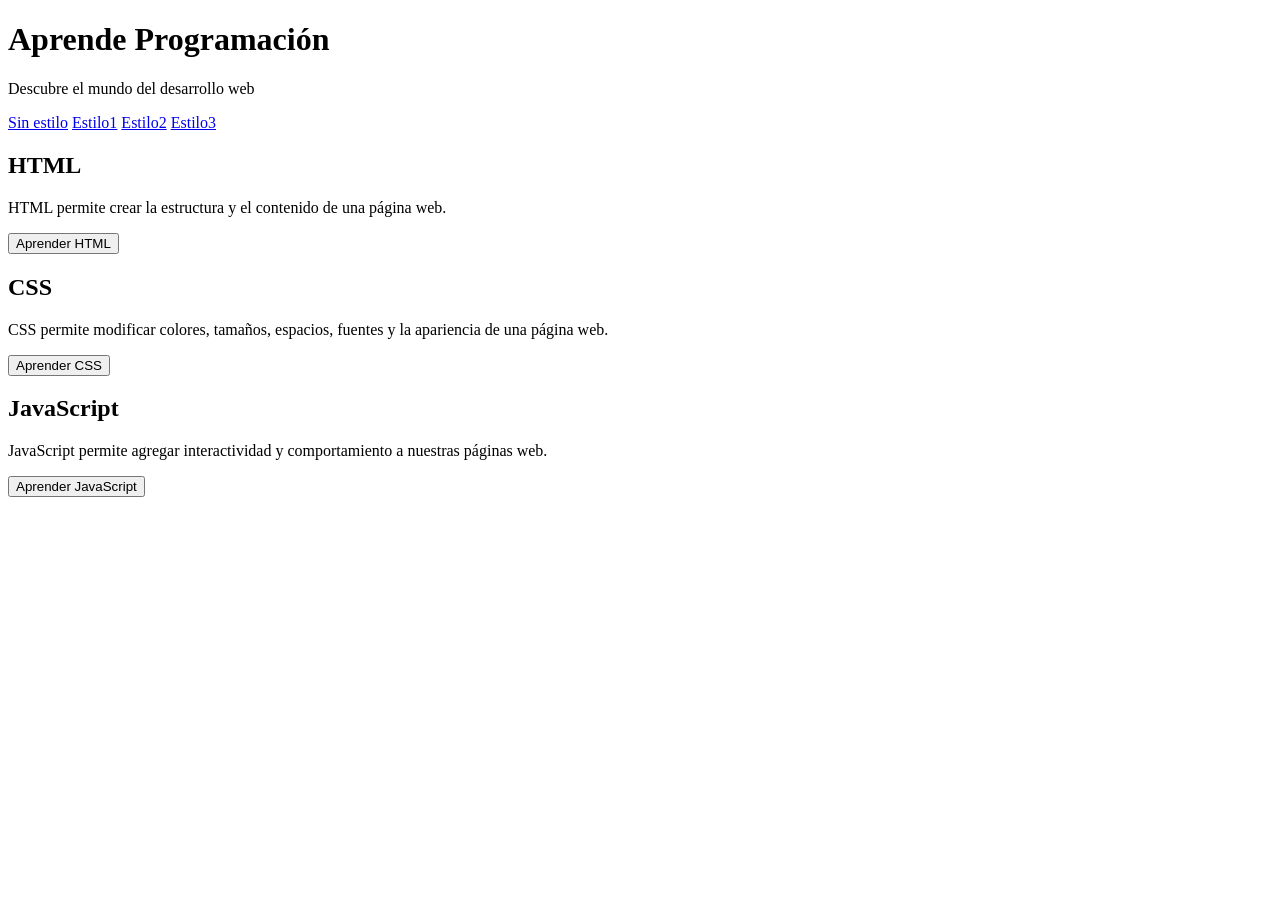
<file: index.html>
<!DOCTYPE html>
<html lang="es">
<head>
  <meta charset="UTF-8">
  <title>Aprende Programación</title>
</head>
<body>

  <h1>Aprende Programación</h1>
  <p>Descubre el mundo del desarrollo web</p>

<nav>
    <a href="index.html">Sin estilo</a>
    <a href="index2.html">Estilo1</a>
    <a href="index3.html">Estilo2</a>
    <a href="index4.html">Estilo3</a>
</nav>

  <h2>HTML</h2>
  <p>HTML permite crear la estructura y el contenido de una página web.</p>
  <button>Aprender HTML</button>

  <h2>CSS</h2>
  <p>CSS permite modificar colores, tamaños, espacios, fuentes y la apariencia de una página web.</p>
  <button>Aprender CSS</button>

  <h2>JavaScript</h2>
  <p>JavaScript permite agregar interactividad y comportamiento a nuestras páginas web.</p>
  <button>Aprender JavaScript</button>

</body>
</html>
</file>
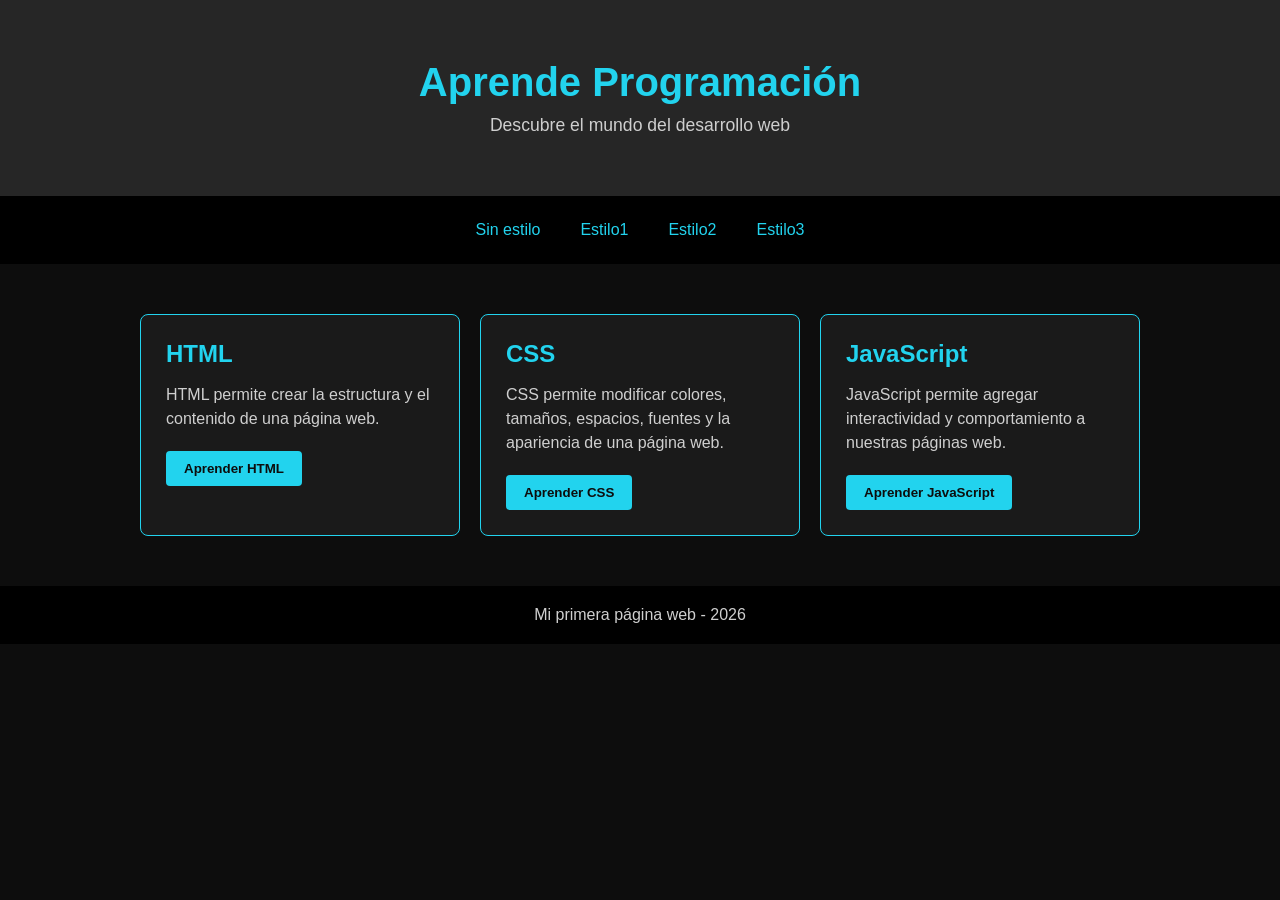
<file: index2.html>
<!DOCTYPE html>
<html lang="es">
<head>
  <meta charset="UTF-8">
  <title>Aprende Programación</title>
  <link rel="stylesheet" href="../css/style2.css">
</head>
<body>

  <header>
    <h1>Aprende Programación</h1>
    <p>Descubre el mundo del desarrollo web</p>
  </header>

<nav>
  <a href="index.html">Sin estilo</a>
  <a href="index2.html">Estilo1</a>
  <a href="index3.html">Estilo2</a>
  <a href="index4.html">Estilo3</a>
</nav>

  <main class="cards">
    <section class="card">
      <h2>HTML</h2>
      <p>HTML permite crear la estructura y el contenido de una página web.</p>
      <button>Aprender HTML</button>
    </section>

    <section class="card">
      <h2>CSS</h2>
      <p>CSS permite modificar colores, tamaños, espacios, fuentes y la apariencia de una página web.</p>
      <button>Aprender CSS</button>
    </section>

    <section class="card">
      <h2>JavaScript</h2>
      <p>JavaScript permite agregar interactividad y comportamiento a nuestras páginas web.</p>
      <button>Aprender JavaScript</button>
    </section>
  </main>

  <footer>
    <p>Mi primera página web - 2026</p>
  </footer>

</body>
</html>
</file>
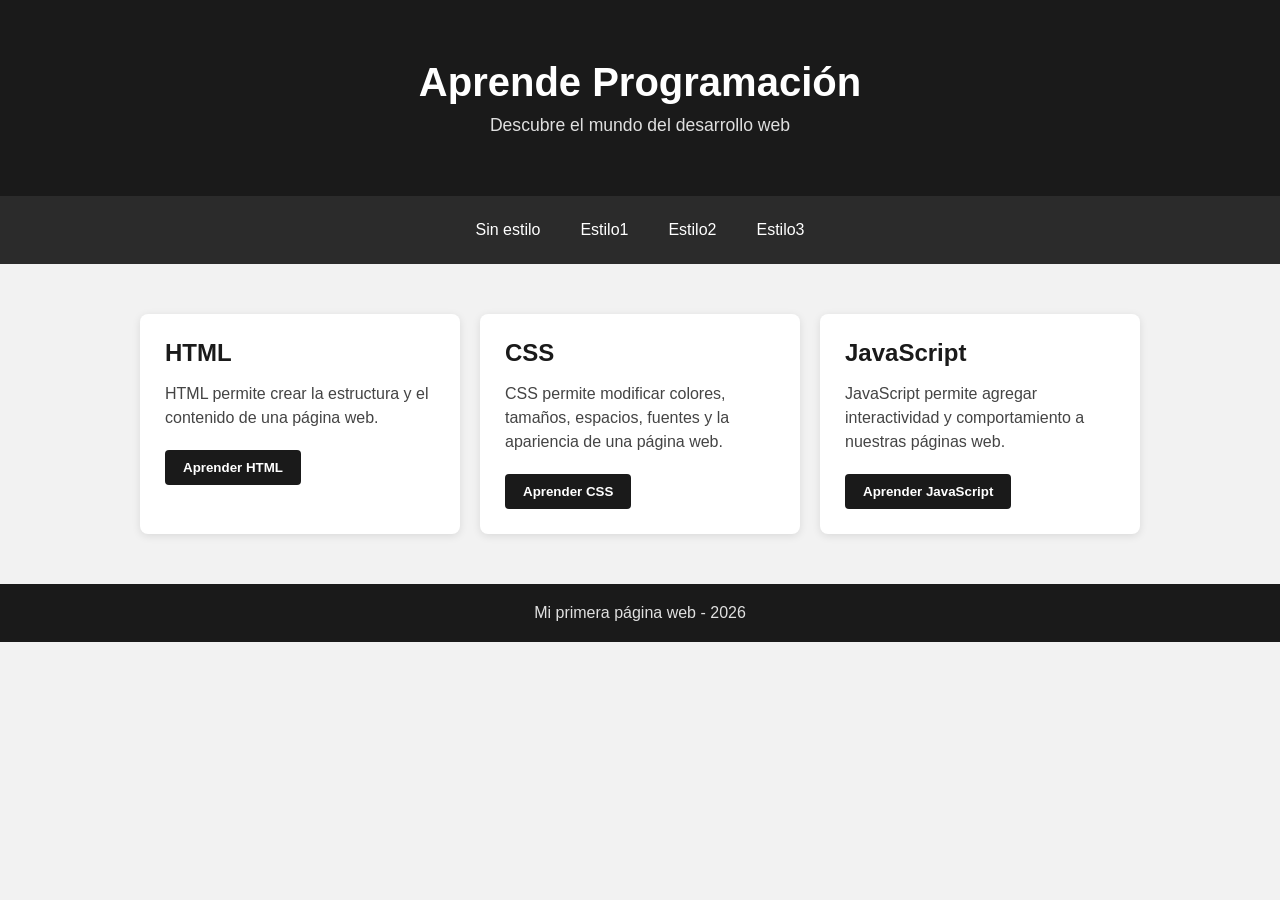
<file: index3.html>
<!DOCTYPE html>
<html lang="es">
<head>
  <meta charset="UTF-8">
  <title>Aprende Programación</title>
  <link rel="stylesheet" href="../css/style3.css">
</head>
<body>

  <header>
    <h1>Aprende Programación</h1>
    <p>Descubre el mundo del desarrollo web</p>
  </header>

<nav>
  <a href="index.html">Sin estilo</a>
  <a href="index2.html">Estilo1</a>
  <a href="index3.html">Estilo2</a>
  <a href="index4.html">Estilo3</a>
</nav>

  <main class="cards">
    <section class="card">
      <h2>HTML</h2>
      <p>HTML permite crear la estructura y el contenido de una página web.</p>
      <button>Aprender HTML</button>
    </section>

    <section class="card">
      <h2>CSS</h2>
      <p>CSS permite modificar colores, tamaños, espacios, fuentes y la apariencia de una página web.</p>
      <button>Aprender CSS</button>
    </section>

    <section class="card">
      <h2>JavaScript</h2>
      <p>JavaScript permite agregar interactividad y comportamiento a nuestras páginas web.</p>
      <button>Aprender JavaScript</button>
    </section>
  </main>

  <footer>
    <p>Mi primera página web - 2026</p>
  </footer>

</body>
</html>
</file>
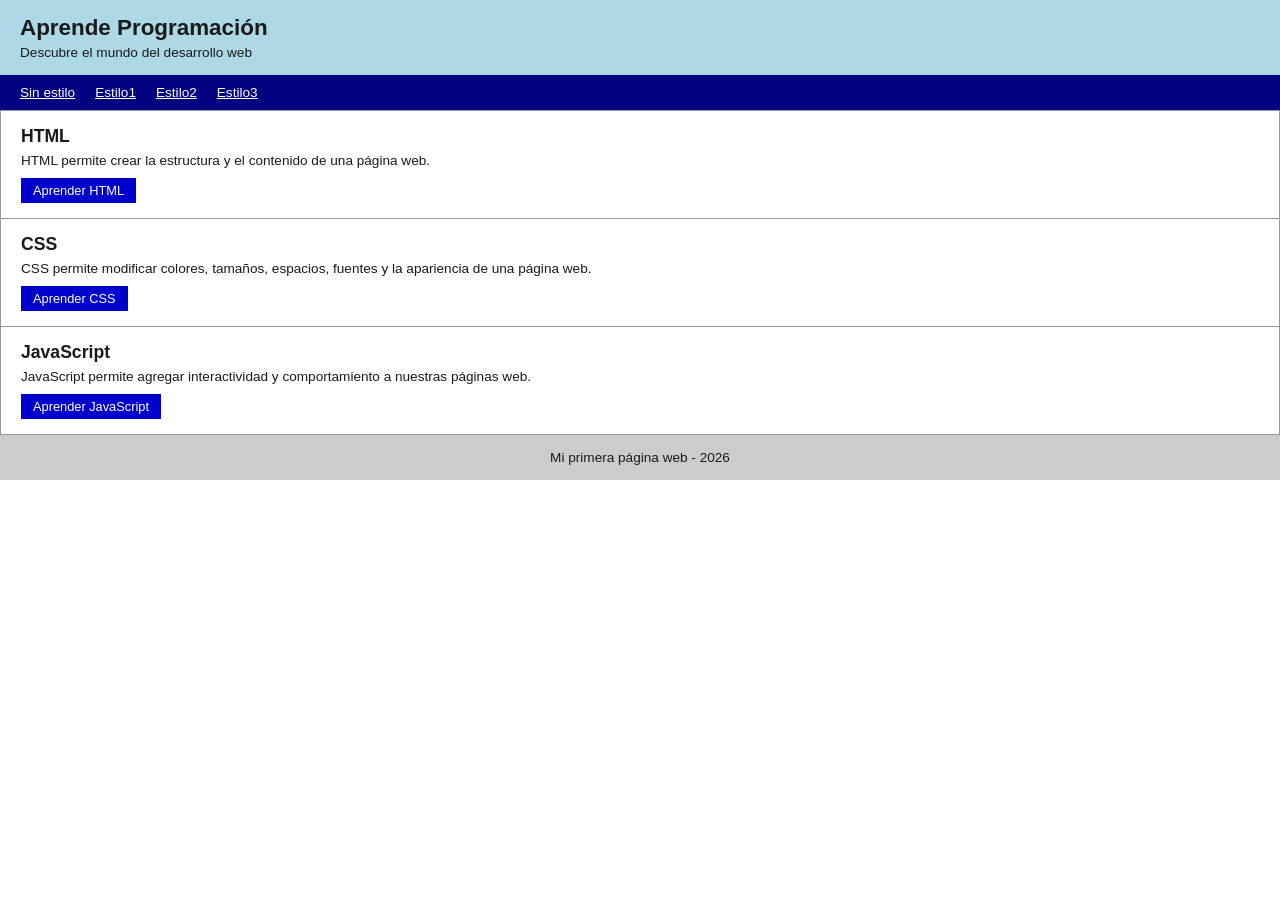
<file: index4.html>
<!DOCTYPE html>
<html lang="es">
<head>
  <meta charset="UTF-8">
  <title>Aprende Programación</title>
  <link rel="stylesheet" href="../css/style4.css">
</head>
<body>

  <header>
    <h1>Aprende Programación</h1>
    <p>Descubre el mundo del desarrollo web</p>
  </header>

<nav>
  <a href="index.html">Sin estilo</a>
  <a href="index2.html">Estilo1</a>
  <a href="index3.html">Estilo2</a>
  <a href="index4.html">Estilo3</a>
</nav>

  <main class="cards">
    <section class="card">
      <h2>HTML</h2>
      <p>HTML permite crear la estructura y el contenido de una página web.</p>
      <button>Aprender HTML</button>
    </section>

    <section class="card">
      <h2>CSS</h2>
      <p>CSS permite modificar colores, tamaños, espacios, fuentes y la apariencia de una página web.</p>
      <button>Aprender CSS</button>
    </section>

    <section class="card">
      <h2>JavaScript</h2>
      <p>JavaScript permite agregar interactividad y comportamiento a nuestras páginas web.</p>
      <button>Aprender JavaScript</button>
    </section>
  </main>

  <footer>
    <p>Mi primera página web - 2026</p>
  </footer>

</body>
</html>
</file>
<file: css/style2.css>
* {
  margin: 0;
  padding: 0;
  box-sizing: border-box;
}

body {
  font-family: Arial, Helvetica, sans-serif;
  background-color: #0d0d0d;
  color: #e0e0e0;
}

header {
  background-color: #262626;
  text-align: center;
  padding: 60px 20px;
}

header h1 {
  color: #22d3ee;
  font-size: 2.5rem;
}

header p {
  margin-top: 10px;
  color: #cfcfcf;
  font-size: 1.1rem;
}

nav {
  background-color: #000;
  display: flex;
  justify-content: center;
  gap: 40px;
  padding: 25px 0;
}

nav a {
  color: #22d3ee;
  text-decoration: none;
  font-size: 1rem;
}

nav a:hover {
  text-decoration: underline;
}

.cards {
  display: flex;
  flex-wrap: wrap;
  justify-content: center;
  gap: 20px;
  padding: 50px 20px;
}

.card {
  background-color: #1a1a1a;
  border: 1px solid #22d3ee;
  border-radius: 8px;
  padding: 25px;
  width: 320px;
}

.card h2 {
  color: #22d3ee;
  margin-bottom: 15px;
}

.card p {
  color: #cfcfcf;
  line-height: 1.5;
  margin-bottom: 20px;
}

.card button {
  background-color: #22d3ee;
  color: #0d0d0d;
  border: none;
  padding: 10px 18px;
  border-radius: 4px;
  font-weight: bold;
  cursor: pointer;
}

.card button:hover {
  background-color: #06b6d4;
}

footer {
  background-color: #000;
  text-align: center;
  padding: 20px;
  color: #cfcfcf;
}
</file>
<file: css/style3.css>
* {
  margin: 0;
  padding: 0;
  box-sizing: border-box;
}

body {
  font-family: Arial, Helvetica, sans-serif;
  background-color: #f2f2f2;
  color: #1a1a1a;
}

header {
  background-color: #1a1a1a;
  text-align: center;
  padding: 60px 20px;
}

header h1 {
  color: #ffffff;
  font-size: 2.5rem;
}

header p {
  margin-top: 10px;
  color: #e0e0e0;
  font-size: 1.1rem;
}

nav {
  background-color: #2b2b2b;
  display: flex;
  justify-content: center;
  gap: 40px;
  padding: 25px 0;
}

nav a {
  color: #ffffff;
  text-decoration: none;
  font-size: 1rem;
}

nav a:hover {
  text-decoration: underline;
}

.cards {
  display: flex;
  flex-wrap: wrap;
  justify-content: center;
  gap: 20px;
  padding: 50px 20px;
}

.card {
  background-color: #ffffff;
  border-radius: 8px;
  box-shadow: 0 2px 8px rgba(0, 0, 0, 0.1);
  padding: 25px;
  width: 320px;
}

.card h2 {
  color: #1a1a1a;
  margin-bottom: 15px;
}

.card p {
  color: #444444;
  line-height: 1.5;
  margin-bottom: 20px;
}

.card button {
  background-color: #1a1a1a;
  color: #ffffff;
  border: none;
  padding: 10px 18px;
  border-radius: 4px;
  font-weight: bold;
  cursor: pointer;
}

.card button:hover {
  background-color: #333333;
}

footer {
  background-color: #1a1a1a;
  text-align: center;
  padding: 20px;
  color: #e0e0e0;
}
</file>
<file: css/style4.css>
* {
  margin: 0;
  padding: 0;
  box-sizing: border-box;
}

body {
  font-family: Arial, Helvetica, sans-serif;
  font-size: 14px;
  background-color: #ffffff;
  color: #1a1a1a;
}

header {
  background-color: #add8e6;
  padding: 15px 20px;
}

header h1 {
  font-size: 1.4rem;
}

header p {
  font-size: 0.85rem;
  margin-top: 4px;
}

nav {
  background-color: #000080;
  padding: 10px 20px;
  display: flex;
  gap: 20px;
}

nav a {
  color: #ffffff;
  text-decoration: underline;
  font-size: 0.85rem;
}

.cards {
  display: flex;
  flex-direction: column;
}

.card {
  border: 1px solid #999999;
  border-top: none;
  padding: 15px 20px;
}

.card:first-child {
  border-top: 1px solid #999999;
}

.card h2 {
  font-size: 1.1rem;
  margin-bottom: 6px;
}

.card p {
  font-size: 0.85rem;
  margin-bottom: 10px;
}

.card button {
  background-color: #0000cc;
  color: #ffffff;
  border: none;
  padding: 5px 12px;
  font-size: 0.8rem;
  cursor: pointer;
}

.card button:hover {
  background-color: #000099;
}

footer {
  background-color: #cccccc;
  text-align: center;
  padding: 15px;
  font-size: 0.85rem;
}
</file>
